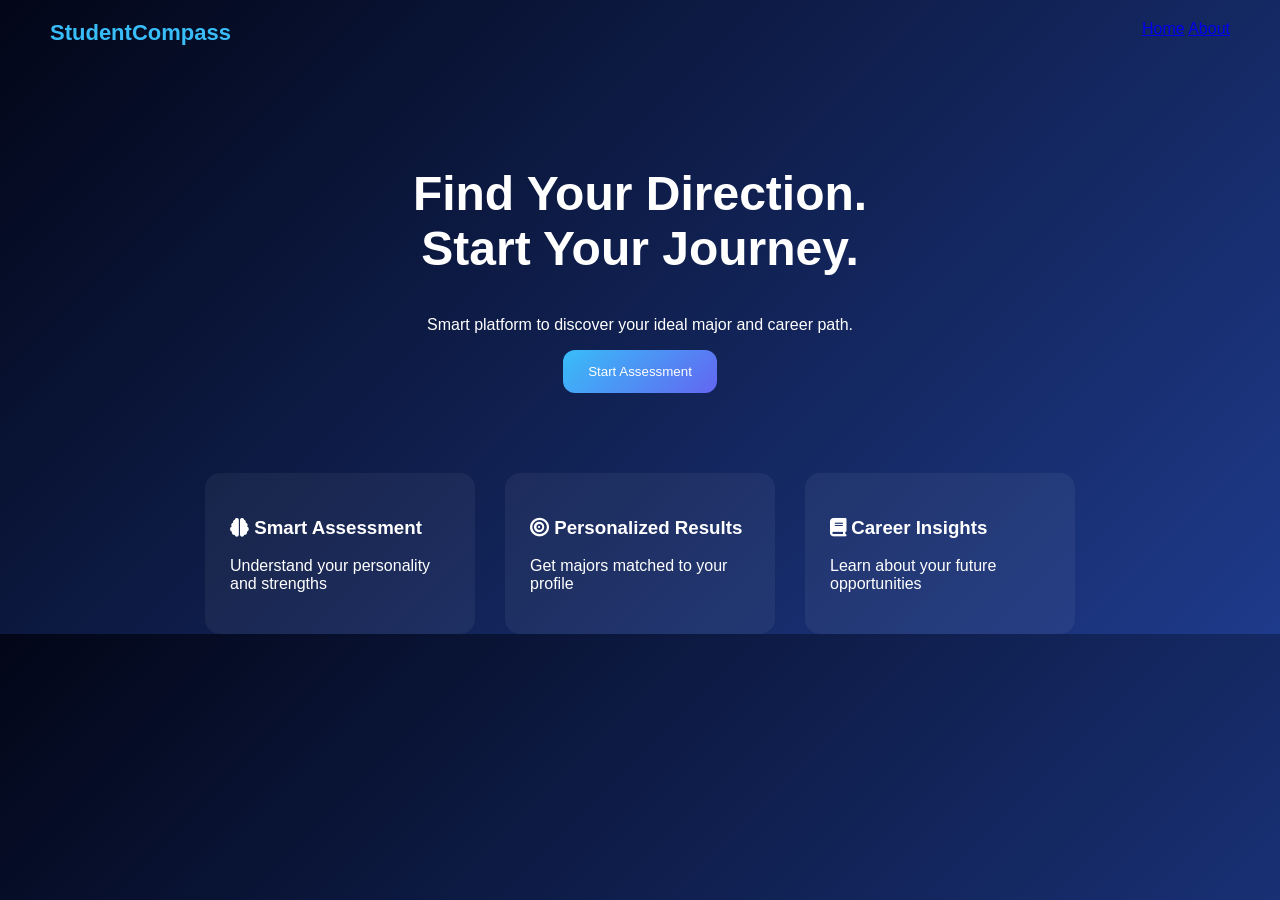
<file: index.html>
<!DOCTYPE html>
<html>
<head>
  <title>Student Compass</title>

  <link rel="stylesheet" href="https://cdnjs.cloudflare.com/ajax/libs/font-awesome/6.5.0/css/all.min.css">
  <link rel="stylesheet" href="style.css">
</head>

<body>

<nav>
  <div class="logo">StudentCompass</div>
  <div>
    <a href="index.html">Home</a>
    <a href="about.html">About</a>
  </div>
</nav>

<section class="hero">
  <h1>Find Your Direction.<br>Start Your Journey.</h1>
  <p>Smart platform to discover your ideal major and career path.</p>
  <a href="quiz.html"><button>Start Assessment</button></a>
</section>

<section class="features">

  <div class="card">
    <h3><i class="fas fa-brain"></i> Smart Assessment</h3>
    <p>Understand your personality and strengths</p>
  </div>

  <div class="card">
    <h3><i class="fas fa-bullseye"></i> Personalized Results</h3>
    <p>Get majors matched to your profile</p>
  </div>

  <div class="card">
    <h3><i class="fas fa-book"></i> Career Insights</h3>
    <p>Learn about your future opportunities</p>
  </div>

</section>

</body>
</html>
</file>
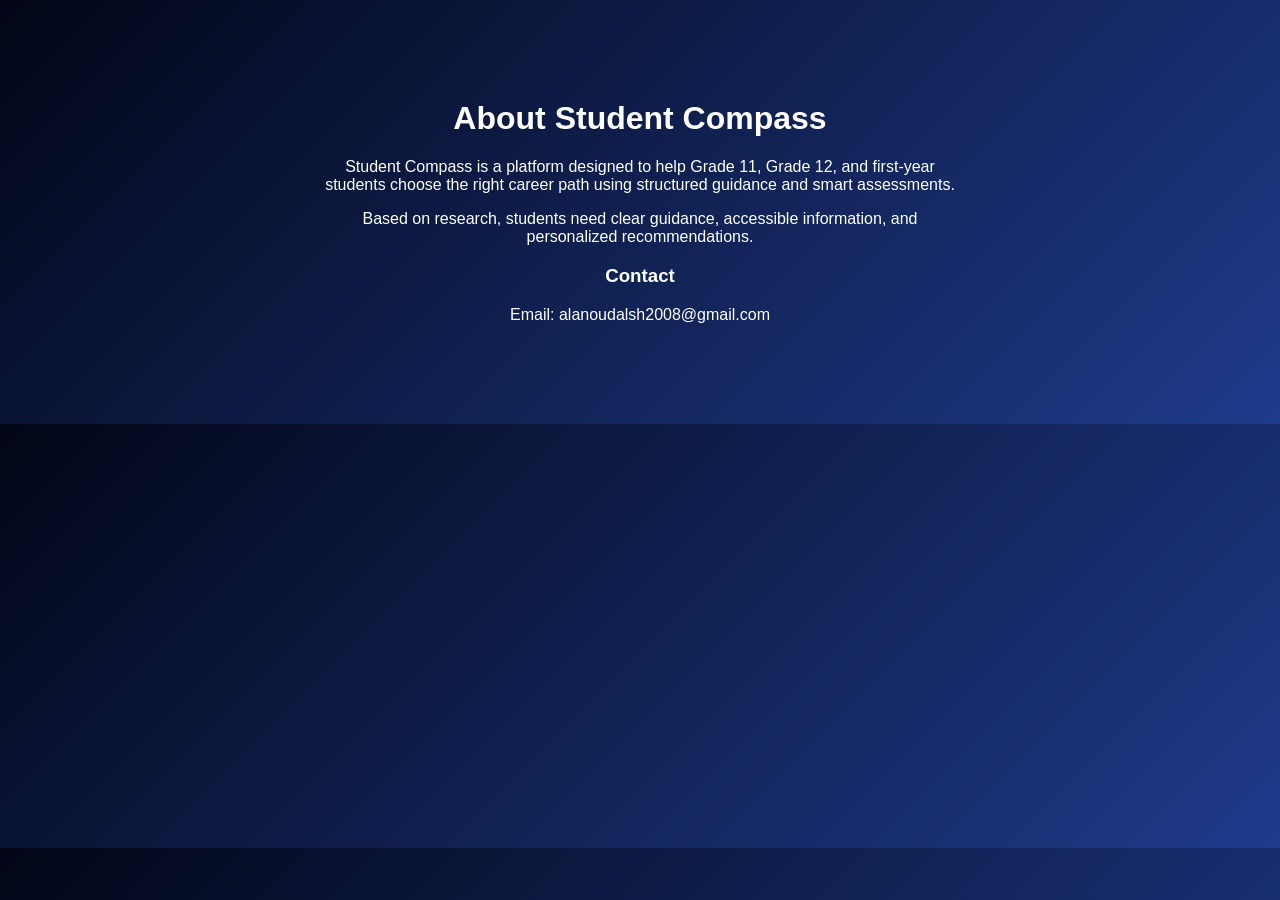
<file: about.html>
<!DOCTYPE html>
<html>
<head>
  <title>About</title>
  <link rel="stylesheet" href="style.css">
</head>
<body>

<div class="about-box">
  <h1>About Student Compass</h1>

  <p>
    Student Compass is a platform designed to help Grade 11, Grade 12,
    and first-year students choose the right career path using
    structured guidance and smart assessments.
  </p>

  <p>
    Based on research, students need clear guidance, accessible
    information, and personalized recommendations.
  </p>

  <h3>Contact</h3>
  <p>Email: alanoudalsh2008@gmail.com</p>
</div>

</body>
</html>
</file>
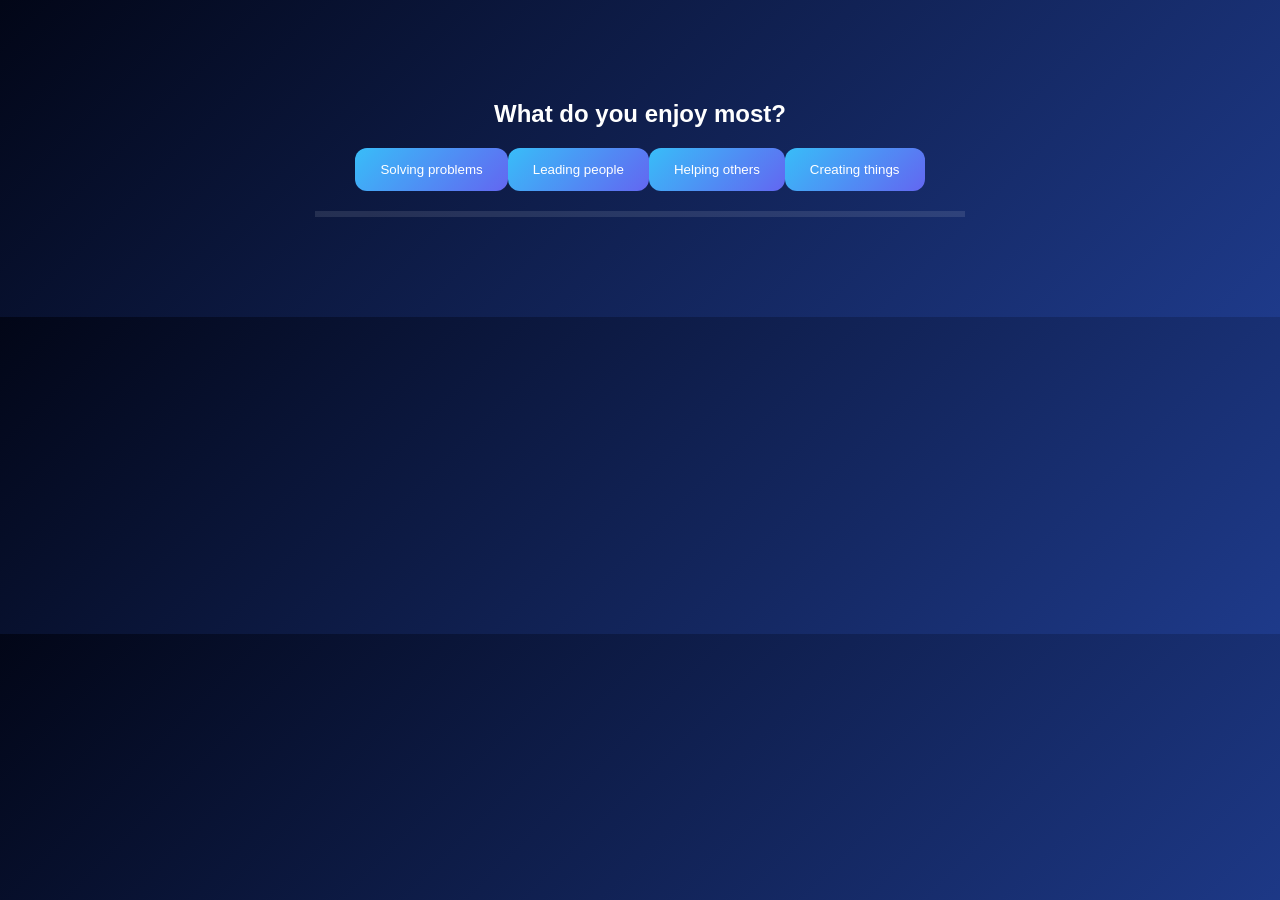
<file: quiz.html>
<!DOCTYPE html>
<html>
<head>
  <title>Assessment - Student Compass</title>
  <link rel="stylesheet" href="style.css">
</head>
<body>

<div class="quiz-box">
  <h2 id="question"></h2>
  <div id="answers"></div>
  <div class="progress-bar"><div id="progress"></div></div>
</div>

<script src="script.js"></script>
</body>
</html>
</file>
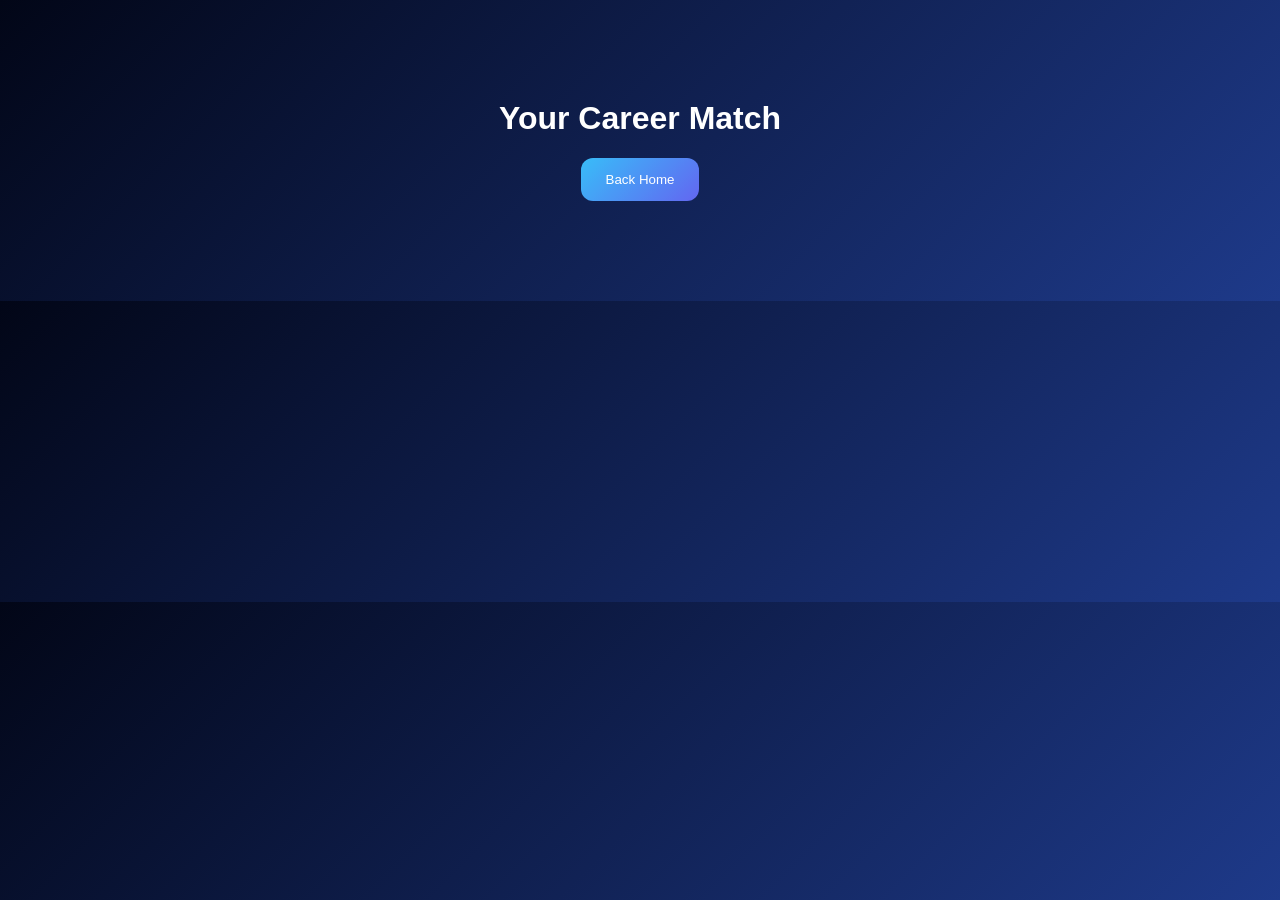
<file: results.html>
<!DOCTYPE html>
<html>
<head>
  <title>Your Results</title>
  <link rel="stylesheet" href="style.css">
</head>
<body>

<div class="results-box">
  <h1>Your Career Match</h1>
  <div id="result"></div>

  <div id="details"></div>

  <a href="index.html"><button>Back Home</button></a>
</div>

<script src="script.js"></script>
</body>
</htm
</file>
<file: style.css>
body {
  margin: 0;
  font-family: 'Inter', sans-serif;
  background: linear-gradient(135deg, #020617, #1e3a8a);
  color: white;
}

nav {
  display: flex;
  justify-content: space-between;
  padding: 20px 50px;
}

.logo {
  font-size: 22px;
  font-weight: bold;
  color: #38bdf8;
}

.hero {
  text-align: center;
  margin-top: 100px;
}

.hero h1 {
  font-size: 48px;
}

button {
  padding: 14px 25px;
  border-radius: 12px;
  border: none;
  background: linear-gradient(135deg, #38bdf8, #6366f1);
  color: white;
  cursor: pointer;
  transition: 0.3s;
}

button:hover {
  transform: scale(1.05);
}

.features {
  display: flex;
  justify-content: center;
  margin-top: 80px;
  gap: 30px;
}

.card {
  background: rgba(255,255,255,0.05);
  padding: 25px;
  border-radius: 15px;
  width: 220px;
}

.quiz-box, .results-box, .about-box {
  max-width: 650px;
  margin: 100px auto;
  text-align: center;
}

.progress-bar {
  height: 6px;
  background: rgba(255,255,255,0.1);
  margin-top: 20px;
}

#progress {
  height: 100%;
  width: 0%;
  background: #38bdf8;
  transition: 0.3s;
}
</file>
